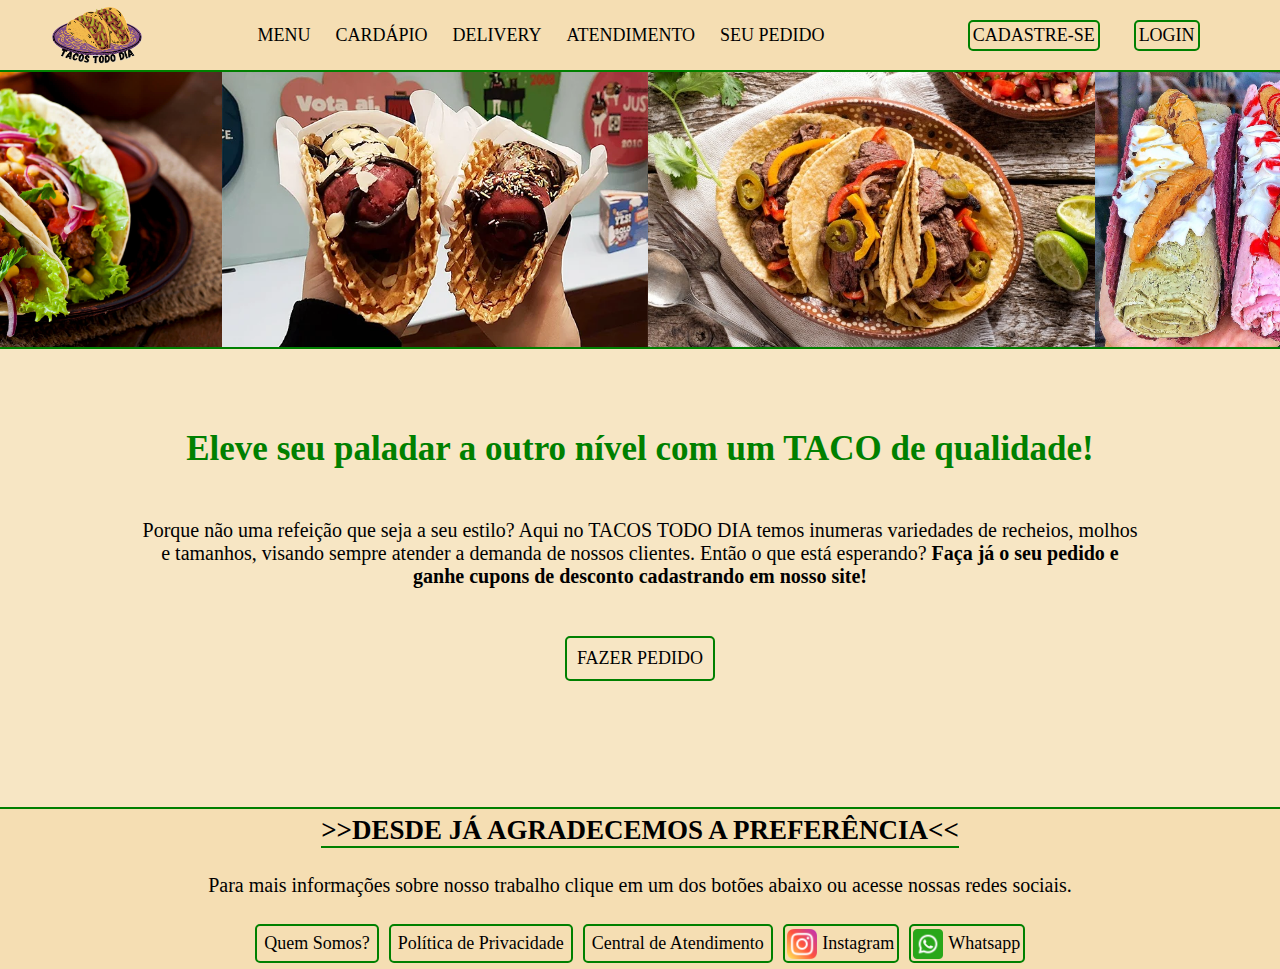
<file: index.html>
<!DOCTYPE html>
<html lang="pt-br">

    <head>
        <meta charset="UTF-8">
        <meta http-equiv="X-UA-Compatible" content="IE=edge">
        <meta name="viewport" content="width=device-width, initial-scale=1.0">
        <link rel="stylesheet" href="style.css">
        <title>Tacos Todo Dia</title>
        <link rel="shortcut icon" href="./Imagens/tacosmexico.ico" type="image/xicon"/>
       
    </head>

    <body>

        <header>
            <div>
                <div id="cabecalogo">
                    <a href="index.html">
                        <img src="imagens/tacos_logo.png" width="100%" height="100%">
                    </a>
                </div>
            </div>  




            <nav id="navegacao"> 
                
                <a id="estilohome" href="menu.html">MENU</a>
                <a id="estilohome" href="cardapio.html">CARDÁPIO</a>
                <a id="estilohome" href="seupedido.html">DELIVERY</a>
                <a id="estilohome" href="atendimento.html">ATENDIMENTO</a>
                <a id="estilohome" href="seupedido.html">SEU PEDIDO</a>
                
            </nav>


            <section id="sessao">
                <a id="estilo_cadastro_login" href="cadastro.html"> CADASTRE-SE </a>
                <a id="estilo_cadastro_login" href="login.html"> LOGIN </a>
            </section>
        </header>


        <main>
            <div id="imagensprincipais">   
                <img src="imagens/taco2.jpg" alt="Tacos" width="467" height="275">
                <img src="imagens/tacosdoces2.jpg" alt="Tacos" width="467" height="275">
                <img src="imagens/receita_tacos.jpg" alt="Tacos" width="467" height="275">
                <img src="imagens/tacosdoces.jpg" alt="Tacos" width="467" height="275">
            </div>
            <div id="tentando">
                <div id="concertomain">
                    <h2 id="cordotituloprince">Eleve seu paladar a outro nível com um TACO de qualidade!</h2>
                    <div>
                        <p id="estilotextoprince"> Porque não uma refeição que seja a seu estilo? Aqui no TACOS TODO DIA temos inumeras variedades de recheios, molhos e tamanhos, visando sempre atender a demanda de nossos clientes. Então o que está esperando? <strong>Faça já o seu pedido e ganhe cupons de desconto cadastrando em nosso site!</strong></p>
                    </div>
                </div>


                <br><a id="estilopedido" href="seupedido.html">FAZER PEDIDO</a>
            </div>    
        </main>








        <footer>
            <div id="concerto">
                <div id="estilope">
                    <h2> >>DESDE JÁ AGRADECEMOS A PREFERÊNCIA<< </h2>
                </div>
            </div>
            <div>
                <p id="texto">Para mais informações sobre nosso trabalho clique em um dos botões abaixo ou acesse nossas redes sociais.</p>
            </div>
            <section id="centralizar">
                <nav id="alinhamento">
                    <a href="menu.html" target="_blank" rel="noopener noreferrer" id="linkspe"> Quem Somos?</a>
                    <a href="politica.html" target="_blank" rel="noopener noreferrer" id="linkspe">Política de Privacidade</a>
                    <a href="atendimento.html" target="_blank" rel="noopener noreferrer" id="linkspe">Central de Atendimento</a>
                </nav> 

                <div id="central">   
                    <div id="instagram">
                        <div id="imagens">
                            <img src="imagens/instagram2.png" width="100%" height="100%">
                        </div>
                        <a href="www.instagram.com">Instagram</a>
                    </div>

                    <div id="whatsapp">
                        <div id="imagens">
                            <img src="imagens/whatsapp2.png" width="100%" height="100%">
                        </div>    
                        <a href="www.whatsapp.com">Whatsapp</a>
                    </div>
                </div>

            </section>
        </footer>


    </body>












    

</html>
    <!----
        menu; história/ segurança dos alimentos/restaurantes pela cidade
        seu pedido; pagina do pedido
        atendimento: para problemas no pagamento
        cardapio: oq vendemos além de tacos, bebidas, combos, lançamentos, acompanhamentos, molhos e etc
        cadastro: pagina do cadastro
        exemplo de site: https://www.tacobellbrasil.com.br/
        lista de alimentos: dps mudaremos para a página do cardápio
    >
</file>
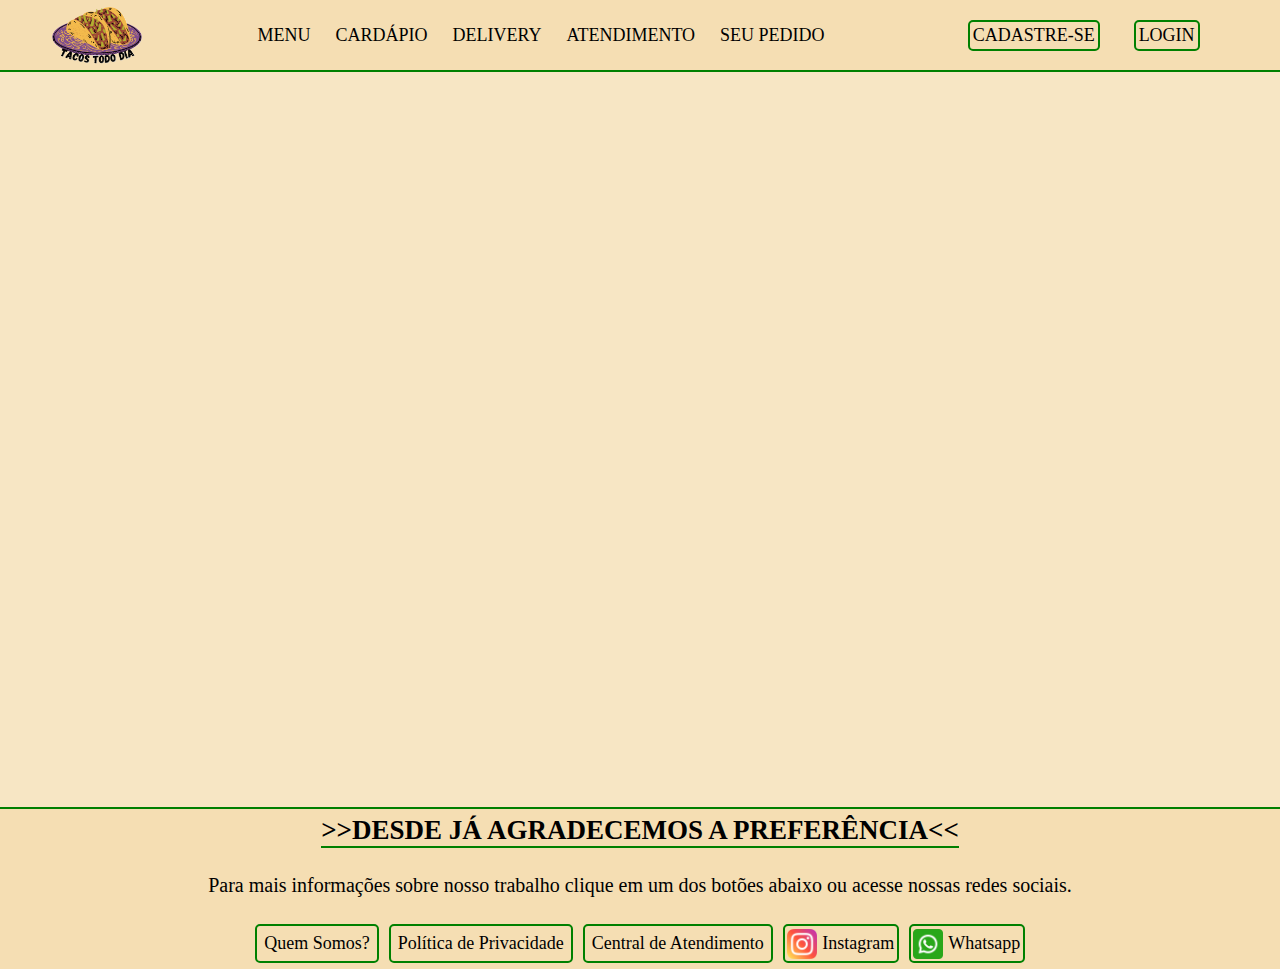
<file: atendimento.html>
<!DOCTYPE html>
<html lang="en">
<head>
    <meta charset="UTF-8">
    <meta http-equiv="X-UA-Compatible" content="IE=edge">
    <meta name="viewport" content="width=device-width, initial-scale=1.0">
    <link rel="stylesheet" href="style.css">
    <title>Atendimento</title>
    <link rel="shortcut icon" href="./Imagens/tacosmexico.ico" type="image/xicon"/>
</head>
<body>
    <header>
        <div>
            <div id="cabecalogo">
                <a href="index.html">
                    <img src="imagens/tacos_logo.png" width="100%" height="100%">
                </a>
            </div>
        </div>  




        <nav id="navegacao"> 
            
            <a id="estilohome" href="menu.html">MENU</a>
            <a id="estilohome" href="cardapio.html">CARDÁPIO</a>
            <a id="estilohome" href="seupedido.html">DELIVERY</a>
            <a id="estilohome" href="atendimento.html">ATENDIMENTO</a>
            <a id="estilohome" href="seupedido.html">SEU PEDIDO</a>
            
        </nav>


        <section id="sessao">
            <a id="estilo_cadastro_login" href="cadastro.html"> CADASTRE-SE </a>
            <a id="estilo_cadastro_login" href="login.html"> LOGIN </a>
        </section>
    </header>

    
    <main>

    </main>



    <footer>
        <div id="concerto">
            <div id="estilope">
                <h2> >>DESDE JÁ AGRADECEMOS A PREFERÊNCIA<< </h2>
            </div>
        </div>
        <div>
            <p id="texto">Para mais informações sobre nosso trabalho clique em um dos botões abaixo ou acesse nossas redes sociais.</p>
        </div>
        <section id="centralizar">
            <nav id="alinhamento">
                <a href="menu.html" target="_blank" rel="noopener noreferrer" id="linkspe"> Quem Somos?</a>
                <a href="politica.html" target="_blank" rel="noopener noreferrer" id="linkspe">Política de Privacidade</a>
                <a href="atendimento.html" target="_blank" rel="noopener noreferrer" id="linkspe">Central de Atendimento</a>
            </nav> 

            <div id="central">   
                <div id="instagram">
                    <div id="imagens">
                        <img src="imagens/instagram2.png" width="100%" height="100%">
                    </div>
                    <a href="www.instagram.com">Instagram</a>
                </div>

                <div id="whatsapp">
                    <div id="imagens">
                        <img src="imagens/whatsapp2.png" width="100%" height="100%">
                    </div>    
                    <a href="www.whatsapp.com">Whatsapp</a>
                </div>
            </div>

        </section>
    </footer>
</body>
</html>
</file>
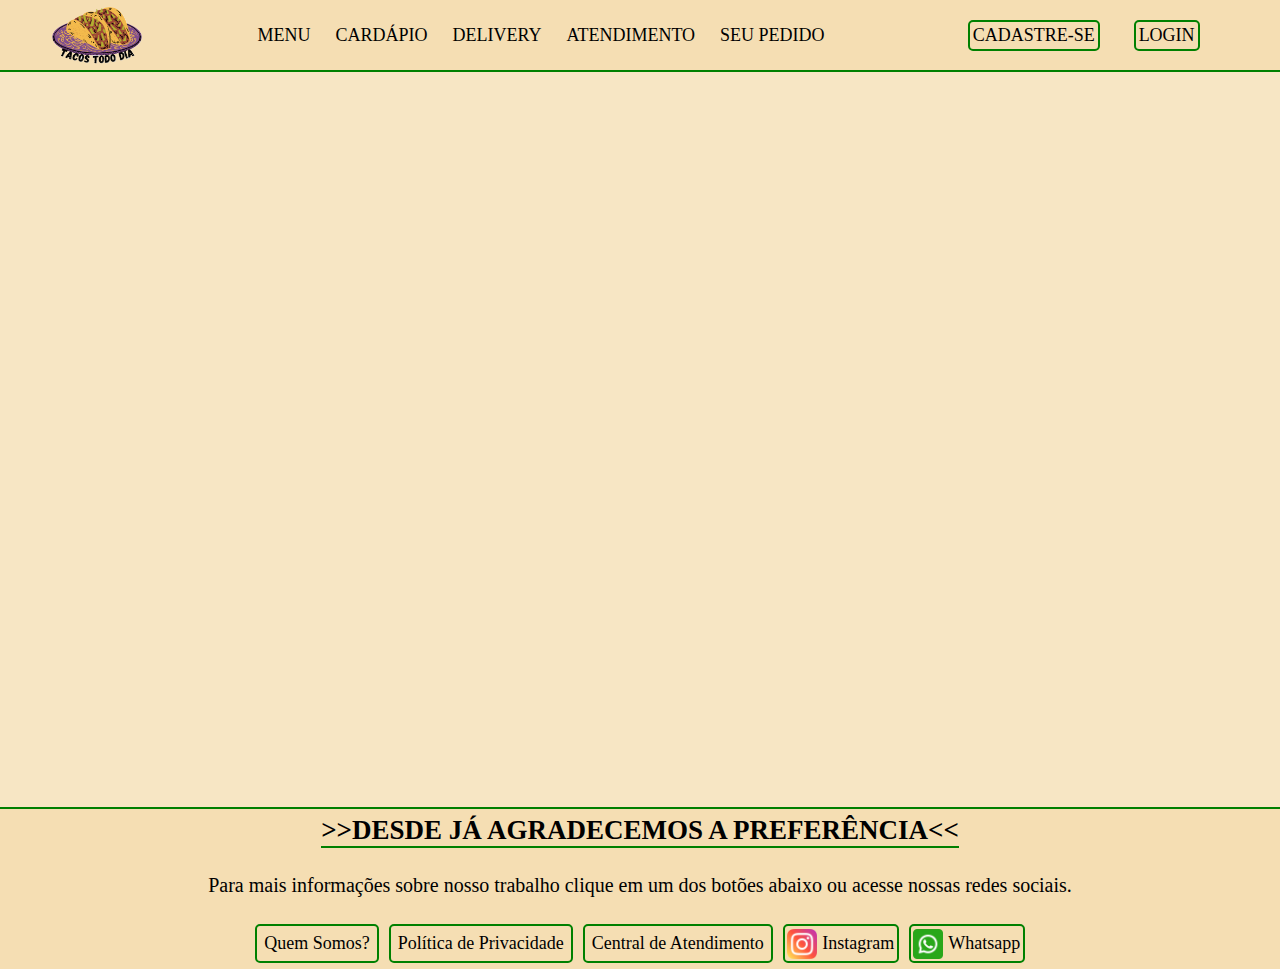
<file: cardapio.html>
<!DOCTYPE html>
<html lang="en">
<head>
    <meta charset="UTF-8">
    <meta http-equiv="X-UA-Compatible" content="IE=edge">
    <meta name="viewport" content="width=device-width, initial-scale=1.0">
    <link rel="stylesheet" href="style.css">
    <title>Tacos Todo Dia</title>
    <link rel="shortcut icon" href="./Imagens/tacosmexico.ico" type="image/xicon"/>
</head>
<body>
    <header>
        <div>
            <div id="cabecalogo">
                <a href="index.html">
                    <img src="imagens/tacos_logo.png" width="100%" height="100%">
                </a>
            </div>
        </div>  




        <nav id="navegacao"> 
            
            <a id="estilohome" href="menu.html">MENU</a>
            <a id="estilohome" href="cardapio.html">CARDÁPIO</a>
            <a id="estilohome" href="seupedido.html">DELIVERY</a>
            <a id="estilohome" href="atendimento.html">ATENDIMENTO</a>
            <a id="estilohome" href="seupedido.html">SEU PEDIDO</a>
            
        </nav>


        <section id="sessao">
            <a id="estilo_cadastro_login" href="cadastro.html"> CADASTRE-SE </a>
            <a id="estilo_cadastro_login" href="login.html"> LOGIN </a>
        </section>
    </header>
    <main>
        <!--
        <div style="background-color:#F7C04A;">
    <h1 style="color:red;text-align:center;">TACOS TODO DIA</h1>
    <h2 style="text-align:center;color:green">Eleve seu paladar a outro nível com um TACO de qualidade!</h2>
    <h4 style="text-align:center;font-size:120%;"><em>Cadastre-se e ganhe um cupom de desconto!</h4></em >
</div>   

<div>
    <p style="font-size:125%;"> Porque não uma refeição que seja a seu estilo? Aqui no <strong>TACOS TODO DIA</strong> temos inumeras variedades de recheios, molhos e tamanhos, visando sempre atender a demanda de nossos clientes. Então o que está esperando? <strong style="color:green">Faça já o seu pedido</strong> e ganhe cupons de desconto cadastrando em nosso site!</p>
    <p style="font-size:130%;"><strong> Para entrar em contato conosco ligue para: <strong style="color:green">(27) 99093-9009</strong>, peça pelo site ou acesse nossas redes sociais pelos links abaixo: </strong></p>
</div>

<div>
    <h3><a href="https://www.instagram.com">INSTAGRAM</a> - <a href="https://www.facebook.com">FACEBOOK</a> - <a href="https://www.tiktok.com">TIKTOK</a></h3>
</div>

<div style="background-color:#F7C04A;">
    <hr>
        <h3><strong> NOSSOS RECHEIOS DISPONÍVEIS:</strong></h3>
    <hr>
</div>

<div style="background-color:#8EAC50">
    <hr>
        <h4><strong>TACOS SALGADOS: </strong></h4>
    <hr>
</div>
<div>    
    <ul>
    <li> Tomate
    <li> Alface
    <li> Milho
    <li> Palmito
    <li> Pepino
    <li> Ervilha
    <li> Abóbora
    <li> Carne de Soja
    <li> Cebola
    <li> Queijo
    <li> Cogumelos
    <li> Carne Vermelha
    <li> Carne Branca

    </ul>

    <img src="imagens/tacos.jpg" alt="Tacos" width="500" height="275">
    <img src="imagens/taco2.jpg" alt="Tacos" width="500" height="275">
    <img src="imagens/receita_tacos.jpg" alt="Tacos" width="500" height="275">
    <img src="imagens/tacos-mexicanos.jpg" alt="Tacos" width="375" height="275">
</div>
<div style="background-color:#8EAC50">
    <hr>
        <h4><strong>TACOS DOCES: </strong></h4>
    <hr>
</div>    
    <ul>
    <li> Morango
    <li> Nutella
    <li> Banana
    <li> Doce de Leite
    <li> Manga
    <li> Uva
    <li> Sorvete (Chocolate, Morango, Baunilha, Maracujá, Sabor Azul, Kiwii)
    <li> Chantilly
    <li> Confetes
    <li> Geleias (Morango, Uva, Frutas vermelhas)
    <li> Leite Condensado
    <li> Cooks

    </ul>
    <img src="imagens/tacosdoces.jpg" alt="Tacos" width="500" height="275">
    <img src="imagens/tacosdoces2.jpg" alt="Tacos" width="500" height="275">
    <img src="imagens/tacosdoces3.jpg" alt="Tacos" width="500" height="275">
    <img src="imagens/tacosdoces6.jpg" alt="Tacos" width="375" height="275">
</div>
-->
    </main>

    <footer>
        <div id="concerto">
            <div id="estilope">
                <h2> >>DESDE JÁ AGRADECEMOS A PREFERÊNCIA<< </h2>
            </div>
        </div>
        <div>
            <p id="texto">Para mais informações sobre nosso trabalho clique em um dos botões abaixo ou acesse nossas redes sociais.</p>
        </div>
        <section id="centralizar">
            <nav id="alinhamento">
                <a href="menu.html" target="_blank" rel="noopener noreferrer" id="linkspe"> Quem Somos?</a>
                <a href="politica.html" target="_blank" rel="noopener noreferrer" id="linkspe">Política de Privacidade</a>
                <a href="atendimento.html" target="_blank" rel="noopener noreferrer" id="linkspe">Central de Atendimento</a>
            </nav> 

            <div id="central">   
                <div id="instagram">
                    <div id="imagens">
                        <img src="imagens/instagram2.png" width="100%" height="100%">
                    </div>
                    <a href="www.instagram.com">Instagram</a>
                </div>

                <div id="whatsapp">
                    <div id="imagens">
                        <img src="imagens/whatsapp2.png" width="100%" height="100%">
                    </div>    
                    <a href="www.whatsapp.com">Whatsapp</a>
                </div>
            </div>

        </section>
    </footer>
</body>
</html>
</file>
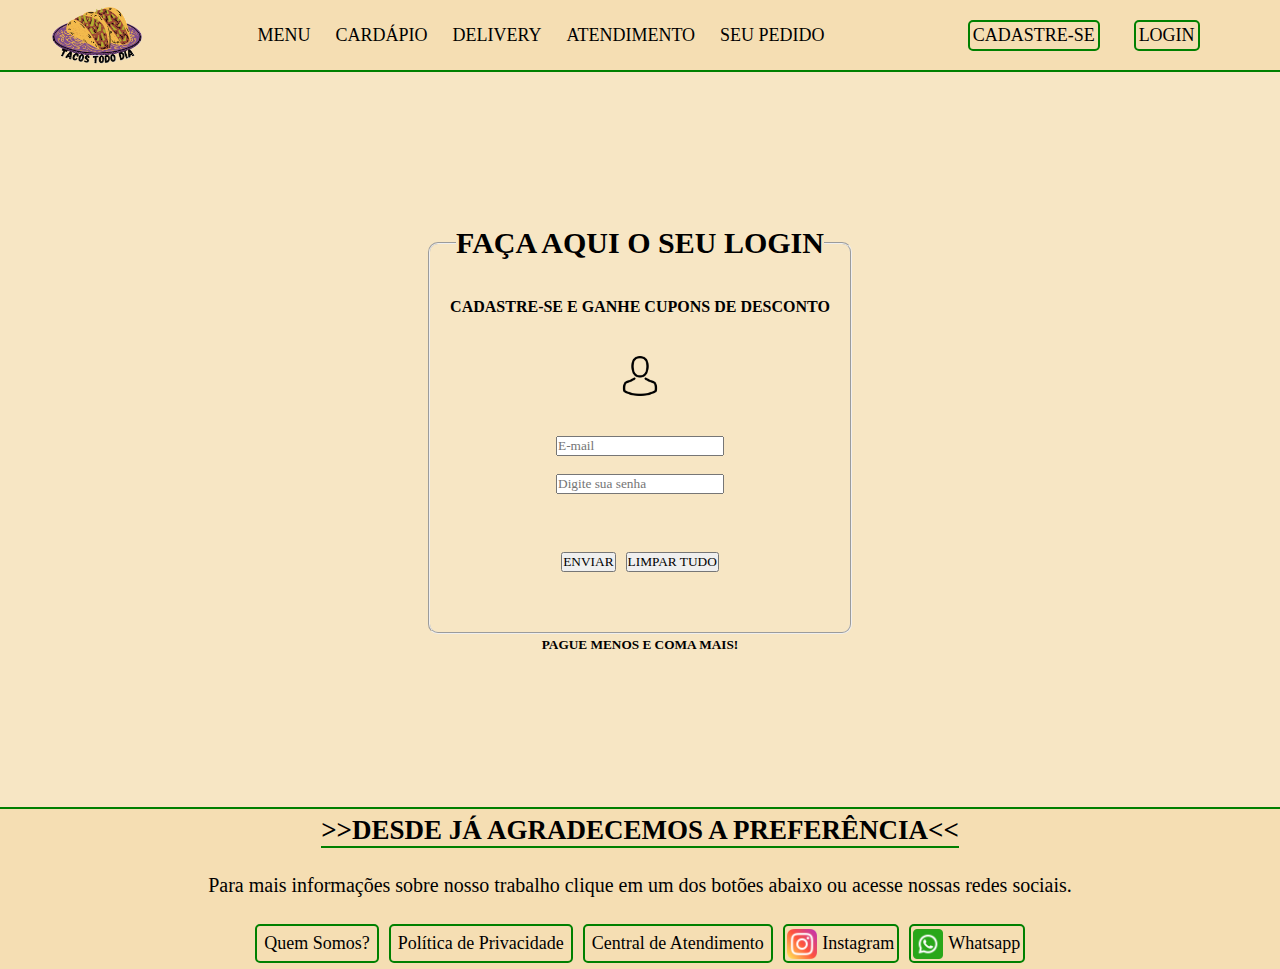
<file: login.html>
<!DOCTYPE html>
<html lang="en">

<head>
    <meta charset="UTF-8">
    <meta http-equiv="X-UA-Compatible" content="IE=edge">
    <meta name="viewport" content="width=device-width, initial-scale=1.0">
    <link rel="stylesheet" href="style.css">
    <title>Login</title>
    <link rel="shortcut icon" href="./Imagens/tacosmexico.ico" type="image/xicon" />
</head>

<body>
    <header>
        <div>
            <div id="cabecalogo">
                <a href="index.html">
                    <img src="imagens/tacos_logo.png" width="100%" height="100%">
                </a>
            </div>
        </div>




        <nav id="navegacao">

            <a id="estilohome" href="menu.html">MENU</a>
            <a id="estilohome" href="cardapio.html">CARDÁPIO</a>
            <a id="estilohome" href="seupedido.html">DELIVERY</a>
            <a id="estilohome" href="atendimento.html">ATENDIMENTO</a>
            <a id="estilohome" href="seupedido.html">SEU PEDIDO</a>

        </nav>


        <section id="sessao">
            <a id="estilo_cadastro_login" href="cadastro.html"> CADASTRE-SE </a>
            <a id="estilo_cadastro_login" href="login.html"> LOGIN </a>
        </section>
    </header>
    <main id="main_cadastro_dois">
        <form>

            <fieldset id="bordinhadois">
                <legend id="legend_border"><strong>FAÇA AQUI O SEU LOGIN</strong></legend><br>
                <h4 ID="legend_text">CADASTRE-SE E GANHE CUPONS DE DESCONTO</h4>
                <div id="form_dois">
                    <div id="imagem_duas">
                        <img src="imagens/avatar.png" width="100%" height="100%">
                    </div>
                    <div id="form_cadastro_tres">
                        
                        <div id="acertandotipos">
                            <label for="email"></label>
                            <input type="email" id="email" name="email" placeholder="E-mail"><br>
                            <label for="senha"></label>
                            <input type="password" id="senha" name="senha" minlength="4"
                                placeholder="Digite sua senha"><br>
                        </div>
                    </div>
                    <div id="enviaelimpa">
                        <input type="submit" value="ENVIAR">
                        <input type="reset" value="LIMPAR TUDO">
                    </div>
                </div>
            </fieldset>

        </form>
        <h5 id="texto_cadastro">PAGUE MENOS E COMA MAIS!</h5>
    </main>










    <footer>
        <div id="concerto">
            <div id="estilope">
                <h2> >>DESDE JÁ AGRADECEMOS A PREFERÊNCIA<< </h2>
            </div>
        </div>
        <div>
            <p id="texto">Para mais informações sobre nosso trabalho clique em um dos botões abaixo ou acesse nossas
                redes sociais.</p>
        </div>
        <section id="centralizar">
            <nav id="alinhamento">
                <a href="menu.html" target="_blank" rel="noopener noreferrer" id="linkspe"> Quem Somos?</a>
                <a href="politica.html" target="_blank" rel="noopener noreferrer" id="linkspe">Política de
                    Privacidade</a>
                <a href="atendimento.html" target="_blank" rel="noopener noreferrer" id="linkspe">Central de
                    Atendimento</a>
            </nav>

            <div id="central">
                <div id="instagram">
                    <div id="imagens">
                        <img src="imagens/instagram2.png" width="100%" height="100%">
                    </div>
                    <a href="www.instagram.com">Instagram</a>
                </div>

                <div id="whatsapp">
                    <div id="imagens">
                        <img src="imagens/whatsapp2.png" width="100%" height="100%">
                    </div>
                    <a href="www.whatsapp.com">Whatsapp</a>
                </div>
            </div>

        </section>
    </footer>
</body>

</html>
</file>
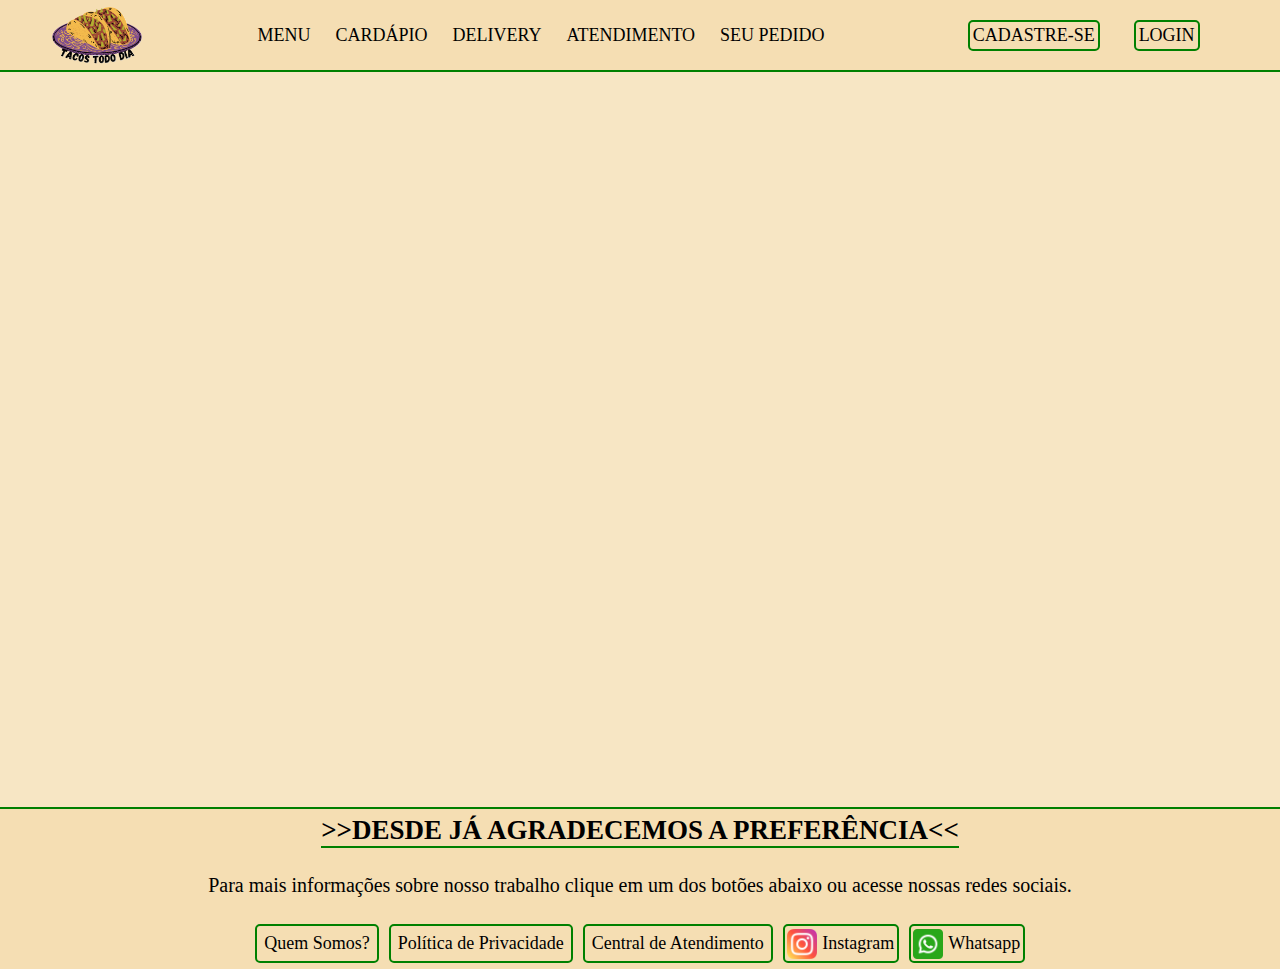
<file: menu.html>
<!DOCTYPE html>
<html lang="en">
<head>
    <meta charset="UTF-8">
    <meta http-equiv="X-UA-Compatible" content="IE=edge">
    <meta name="viewport" content="width=device-width, initial-scale=1.0">
    <link rel="stylesheet" href="style.css">
    <title>Tacos Todo Dia</title>
    <link rel="shortcut icon" href="./Imagens/tacosmexico.ico" type="image/xicon"/>
</head>
<body>
    <header>
        <div>
            <div id="cabecalogo">
                <a href="index.html">
                    <img src="imagens/tacos_logo.png" width="100%" height="100%">
                </a>
            </div>
        </div>  




        <nav id="navegacao"> 
            
            <a id="estilohome" href="menu.html">MENU</a>
            <a id="estilohome" href="cardapio.html">CARDÁPIO</a>
            <a id="estilohome" href="seupedido.html">DELIVERY</a>
            <a id="estilohome" href="atendimento.html">ATENDIMENTO</a>
            <a id="estilohome" href="seupedido.html">SEU PEDIDO</a>
            
        </nav>


        <section id="sessao">
            <a id="estilo_cadastro_login" href="cadastro.html"> CADASTRE-SE </a>
            <a id="estilo_cadastro_login" href="login.html"> LOGIN </a>
        </section>
    </header>
    <main>
        
    </main>

    <footer>
        <div id="concerto">
            <div id="estilope">
                <h2> >>DESDE JÁ AGRADECEMOS A PREFERÊNCIA<< </h2>
            </div>
        </div>
        <div>
            <p id="texto">Para mais informações sobre nosso trabalho clique em um dos botões abaixo ou acesse nossas redes sociais.</p>
        </div>
        <section id="centralizar">
            <nav id="alinhamento">
                <a href="menu.html" target="_blank" rel="noopener noreferrer" id="linkspe"> Quem Somos?</a>
                <a href="politica.html" target="_blank" rel="noopener noreferrer" id="linkspe">Política de Privacidade</a>
                <a href="atendimento.html" target="_blank" rel="noopener noreferrer" id="linkspe">Central de Atendimento</a>
            </nav> 

            <div id="central">   
                <div id="instagram">
                    <div id="imagens">
                        <img src="imagens/instagram2.png" width="100%" height="100%">
                    </div>
                    <a href="www.instagram.com">Instagram</a>
                </div>

                <div id="whatsapp">
                    <div id="imagens">
                        <img src="imagens/whatsapp2.png" width="100%" height="100%">
                    </div>    
                    <a href="www.whatsapp.com">Whatsapp</a>
                </div>
            </div>

        </section>
    </footer>
</body>
</html>
</file>
<file: style.css>
*{
 margin: 0px;
 padding: 0px;
 text-decoration: none;
 box-sizing: border-box;
 font-family:'Times New Roman', Times, serif;
 color: black;


}

body{
     background-color:#F7E6C4;
     display: flex;
     flex-direction: column; 
}

header{
     display: flex;
     align-items: center;
     justify-content: space-around;
     width: 100%;
     height: 72px;
     border-bottom: 2px solid green;
     background-color: #F5DEB3;
}

#cabecalogo{
     padding: 5px;
     height:68px;
     width: 102px;
     text-align: center;
}

#estilohome{
     color: black;
     height: 70px;
     font-size: 18px;
     align-self: center;
     display: flex;
     align-items: center;
}

#estilohome:hover{
     background-color: #F7C04A;
}

#navegacao{
    display: flex;
    height: 70px;
    width: 600px;
    justify-content: center;
    gap: 25px;
}

#sessao{
    display: flex;
    height: 70px;
    width: 300px;
    justify-content: space-evenly;
    align-items: center;
}

#estilo_cadastro_login{
    border: 2px solid green;
    border-radius: 5px;
    padding: 3px;
    color: black;
    font-size: 18px;
}

#estilo_cadastro_login:hover{
    background-color: #F7C04A;
}
main{
    width: 100%;
    height: 735px;
}
#imagensprincipais{
    display: flex;
    align-items: center;
    justify-content: center;
    border-bottom: 2px solid green;
    background-color: green;
}
#cordotituloprince{
    text-align:center;
    font-size: 35px;
    color:green;
    padding: 50px;
}
#estilotextoprince{
    font-size:125%;
    width: 1000px;
    text-align: center;
}
#concertomain{
    display: flex;
    justify-content: center;
    align-items: center;
    flex-direction: column;
    padding: 30px;
}
#estilopedido{
    border: 2px solid green;
    border-radius: 5px;
    padding: 10px;
    color: black;
    font-size: 18px;
}
#estilopedido:hover{
    background-color: #F7C04A;
}
#tentando{
    display: flex;
    align-items: center;
    justify-content: center;
    flex-direction: column;
    
}

footer{
    border-top: 2px solid green;
    display: flex;
    align-items: center;
    justify-content: space-around;
    flex-direction: column;
    width: 100%;
    height: 162px;
    background-color: #F5DEB3;
    
}
#concerto{
    display: flex;
    flex-direction: column;
    justify-content: center;
    align-items: center;
}
#texto{
    color:black;
    font-size: 20px;
    align-items: center;
    justify-content: center;
    padding: 15px;
}
#estilope{
    color: black;
    font-size: 18px;
    display: flex;
    align-items: center;
    border-bottom: 2px solid green;
}
#linkspe{
    color: black;
    font-size: 18px;
    display: flex;
    justify-content: space-around;
    align-items: center;
    padding: 7px;
    border: 2px solid green;
    border-radius: 5px;
}
#linkspe:hover{
    background-color: #F7C04A;
}
#alinhamento{
    display: flex;
    align-items: center;
    justify-content: space-between;
    gap: 10px;
    
}
#imagens{
    height: 30px;
    width: 30px;
    

}
#instagram{
    font-size: 18px;
    display: flex;
    justify-content: space-around;
    align-items: center;
    padding: 2.5px;
    border: 2px solid green;
    gap: 5px;
    border-radius: 5px;
}
#instagram:hover{
    background-color: #F7C04A;
}
#whatsapp{
    font-size: 18px;
    display: flex;
    justify-content: space-around;
    align-items: center;
    padding: 2.5px;
    border: 2px solid green;
    gap: 5px;
    border-radius: 5px;

}
#whatsapp:hover{
    background-color: #F7C04A;
}
#central{
    display: flex;
    justify-content:space-between;
    align-self: center;
    gap: 10px;
}
#centralizar{
    
    display: flex;
    justify-content:space-between;
    align-self: center;
    gap: 10px
}

#main_cadastro{
    width: 100%;
    font-size: 16px;
    padding: 3% 20%;
    display: flex;
    align-items: center;
    justify-content: center;
    flex-direction: column;
    gap: 3px;
}
#main_cadastro_dois{
    width: 100%;
    font-size: 16px;
    padding: 5% 20%;
    display: flex;
    align-items: center;
    justify-content: center;
    flex-direction: column;
    gap: 3px;
}

#form_cadastro{
    display: flex;
    align-items: baseline;
    flex-direction: column;
    justify-content:baseline;
    border-radius: 10px;
    padding: 20px;
}

#texto_cadastro{
    display: flex;
    align-items: center;
    justify-content: center;
}

#genero{
    display: flex;
    flex-wrap: wrap;
    width: 210px;
    gap: 3px;
    padding: 5px;
    font-size: 14px;
}
#enviaelimpa{
    display: flex;
    align-items: center;
    justify-content: center;
    gap: 10px;
}
#ajustarum{
    display: flex;
    align-items: center;
    font-size: 13px;
    gap: 3px;

}
#ajustardois{
    display: flex;
    align-items: center;
    font-size: 13px;
    gap: 3px;
}
#form_cadastro_dois{
    display: flex;
    align-items: center;
    flex-direction: row;
    gap: 20px;
    padding: 20px;
}
#form_cadastro_tres{
    display: flex;
    align-items: center;
    justify-content: center;
    padding: 25px;
}
#acertandotipos{
    display: flex;
    flex-direction: column;
    align-items: center;
    justify-content: center;
}

#form_um{
    padding: 25px;
    
}
#form_dois{
    padding: 40px;
    display: flex;
    justify-content: center;
    flex-direction: column;
    gap: 15px;
    align-items: center;
    
}
.modificando_texto{
    font-size: 15px;
}
#legend_border{
    font-size: 30px;
    text-align: center;
}
#legend_text{
    text-align: center;
}
#bordinha{
    border-radius: 10px;
}
#bordinhadois{
    border-radius: 10px;
    padding: 20px;
}
#imagem_duas{
    height: 40px;
    width: 40px;
}
</file>
